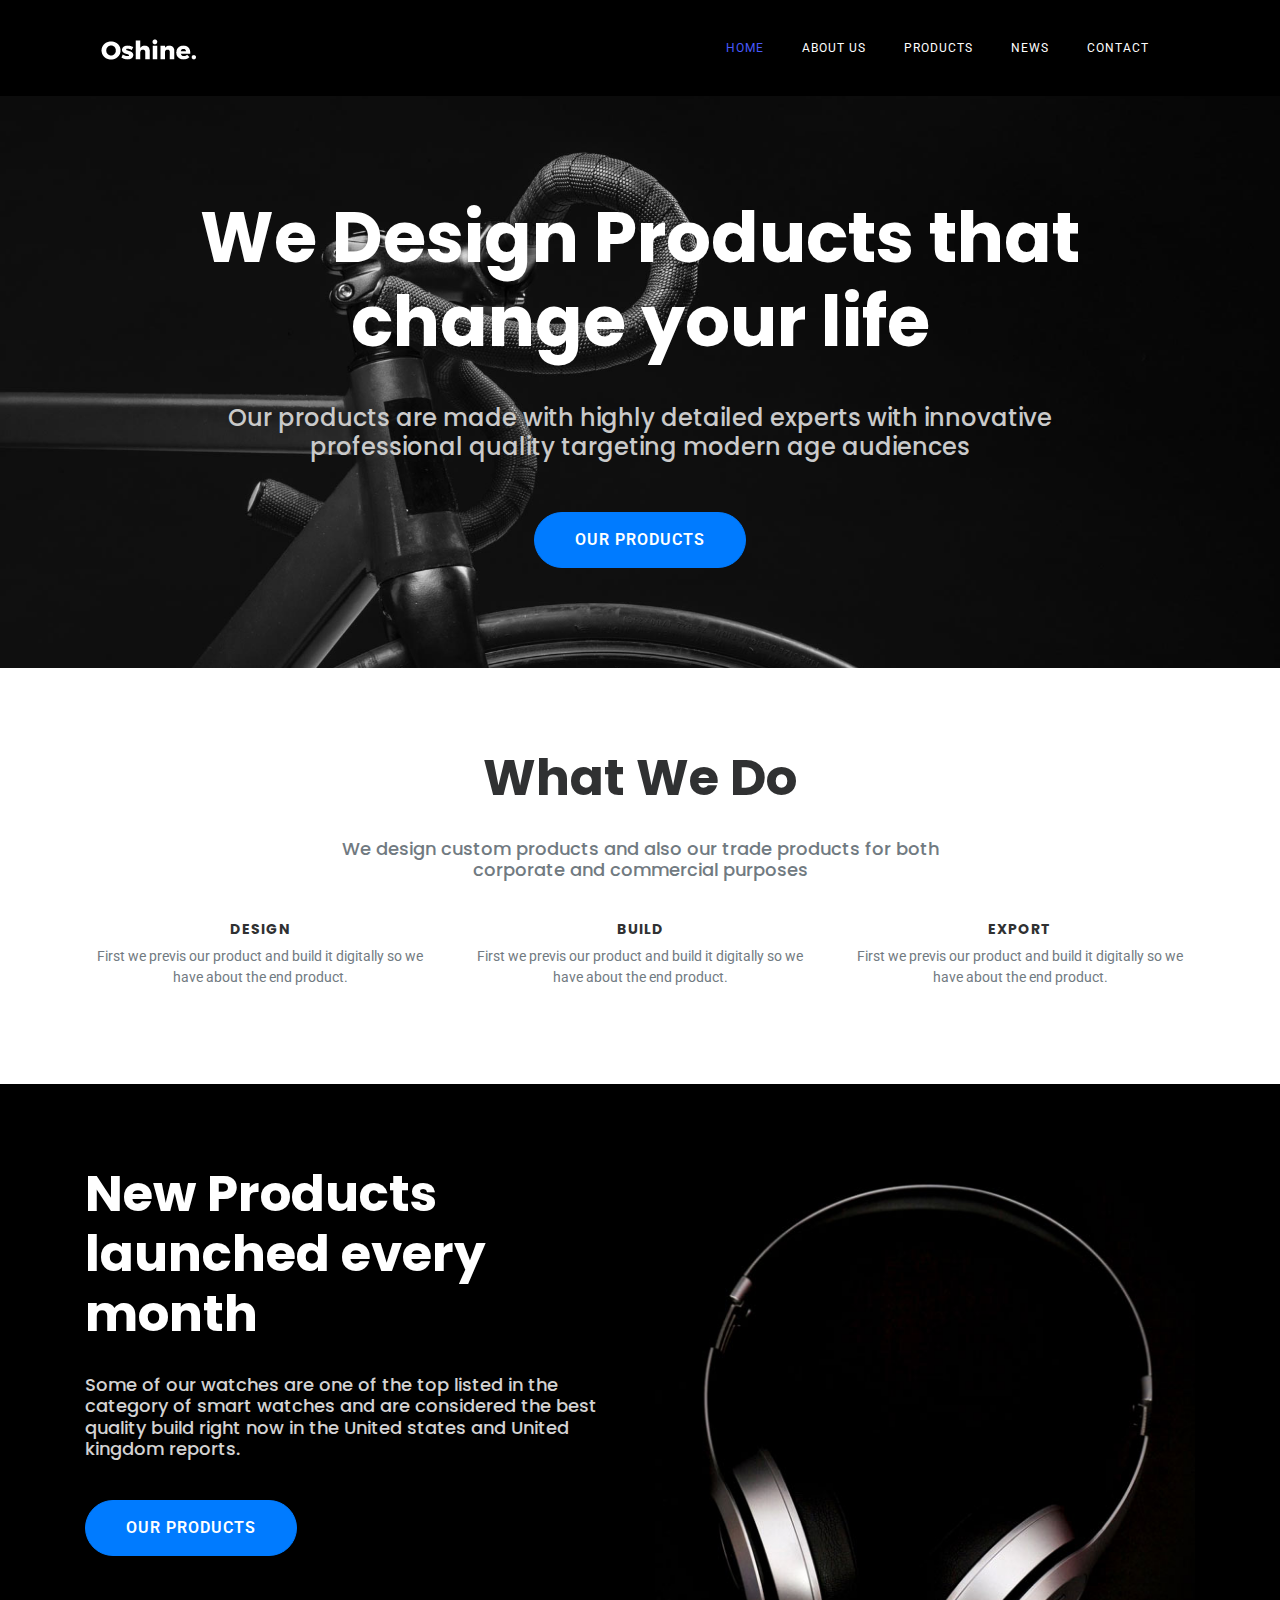
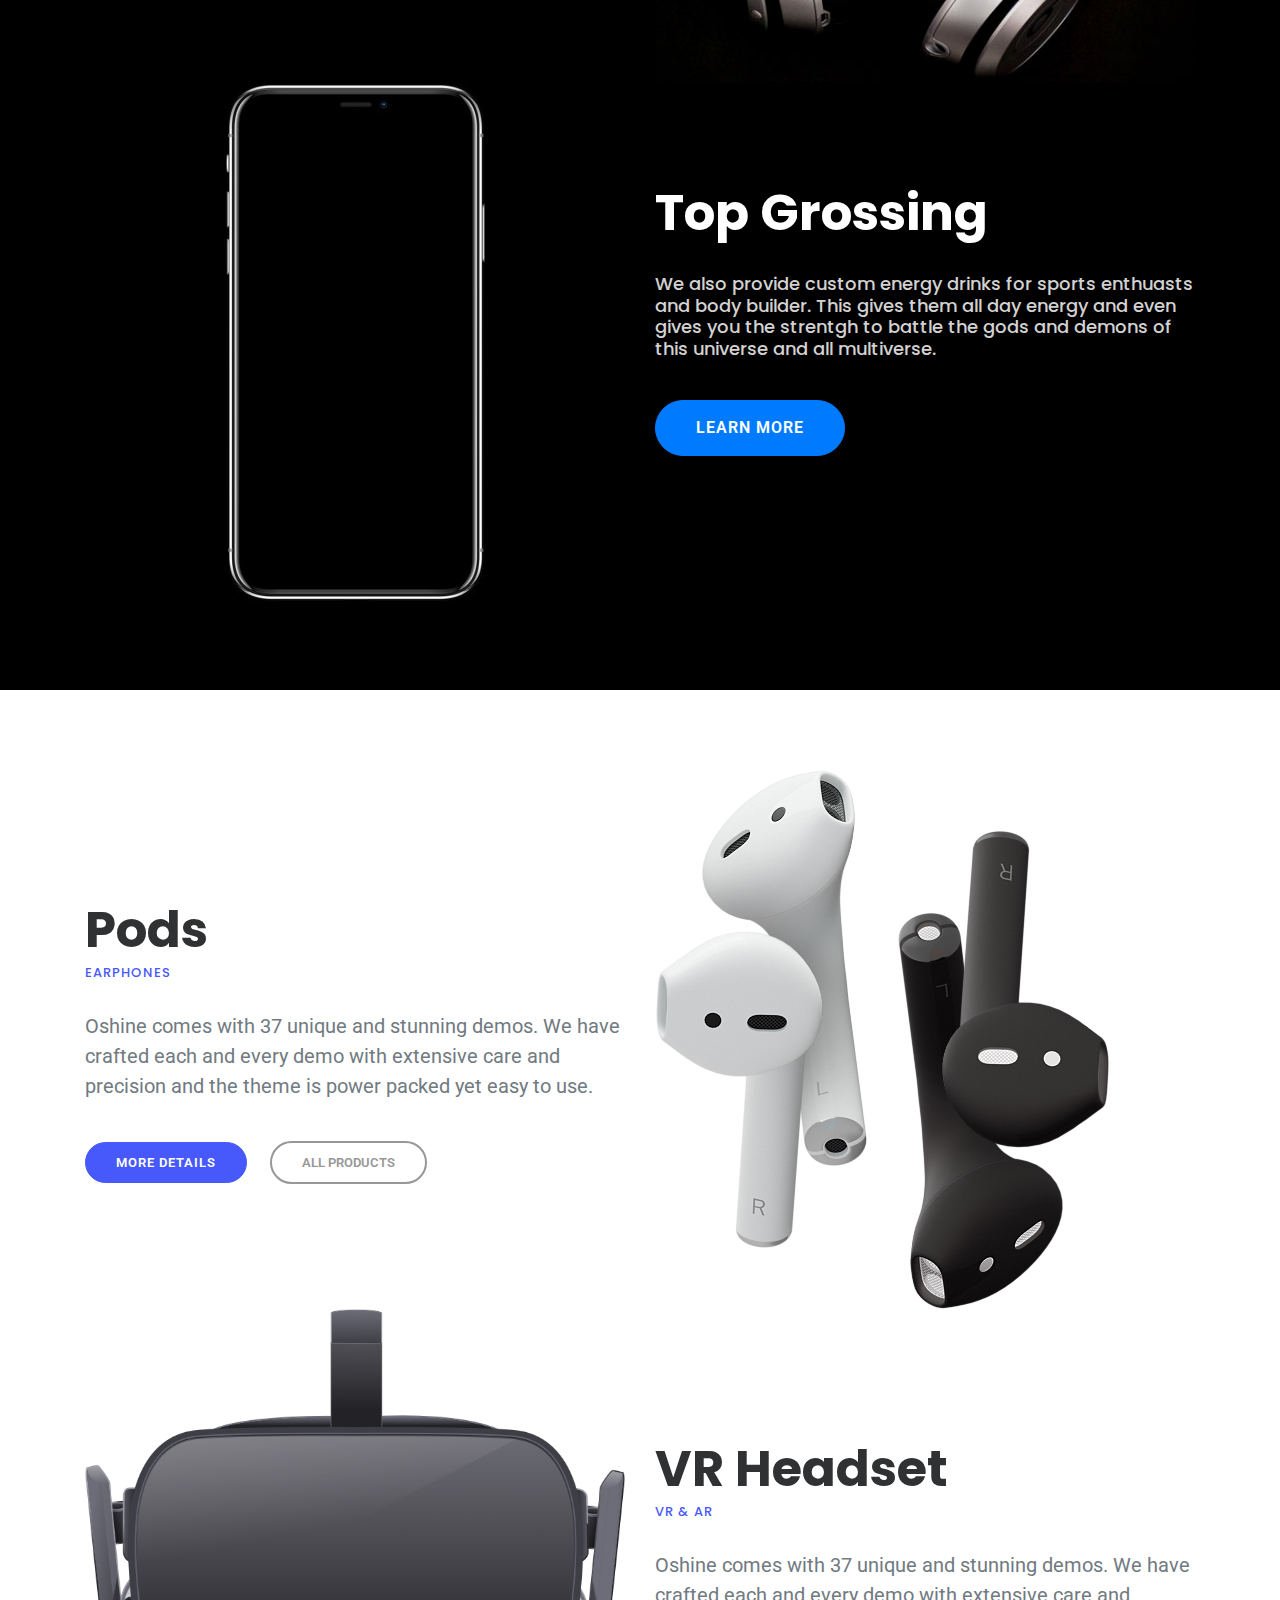
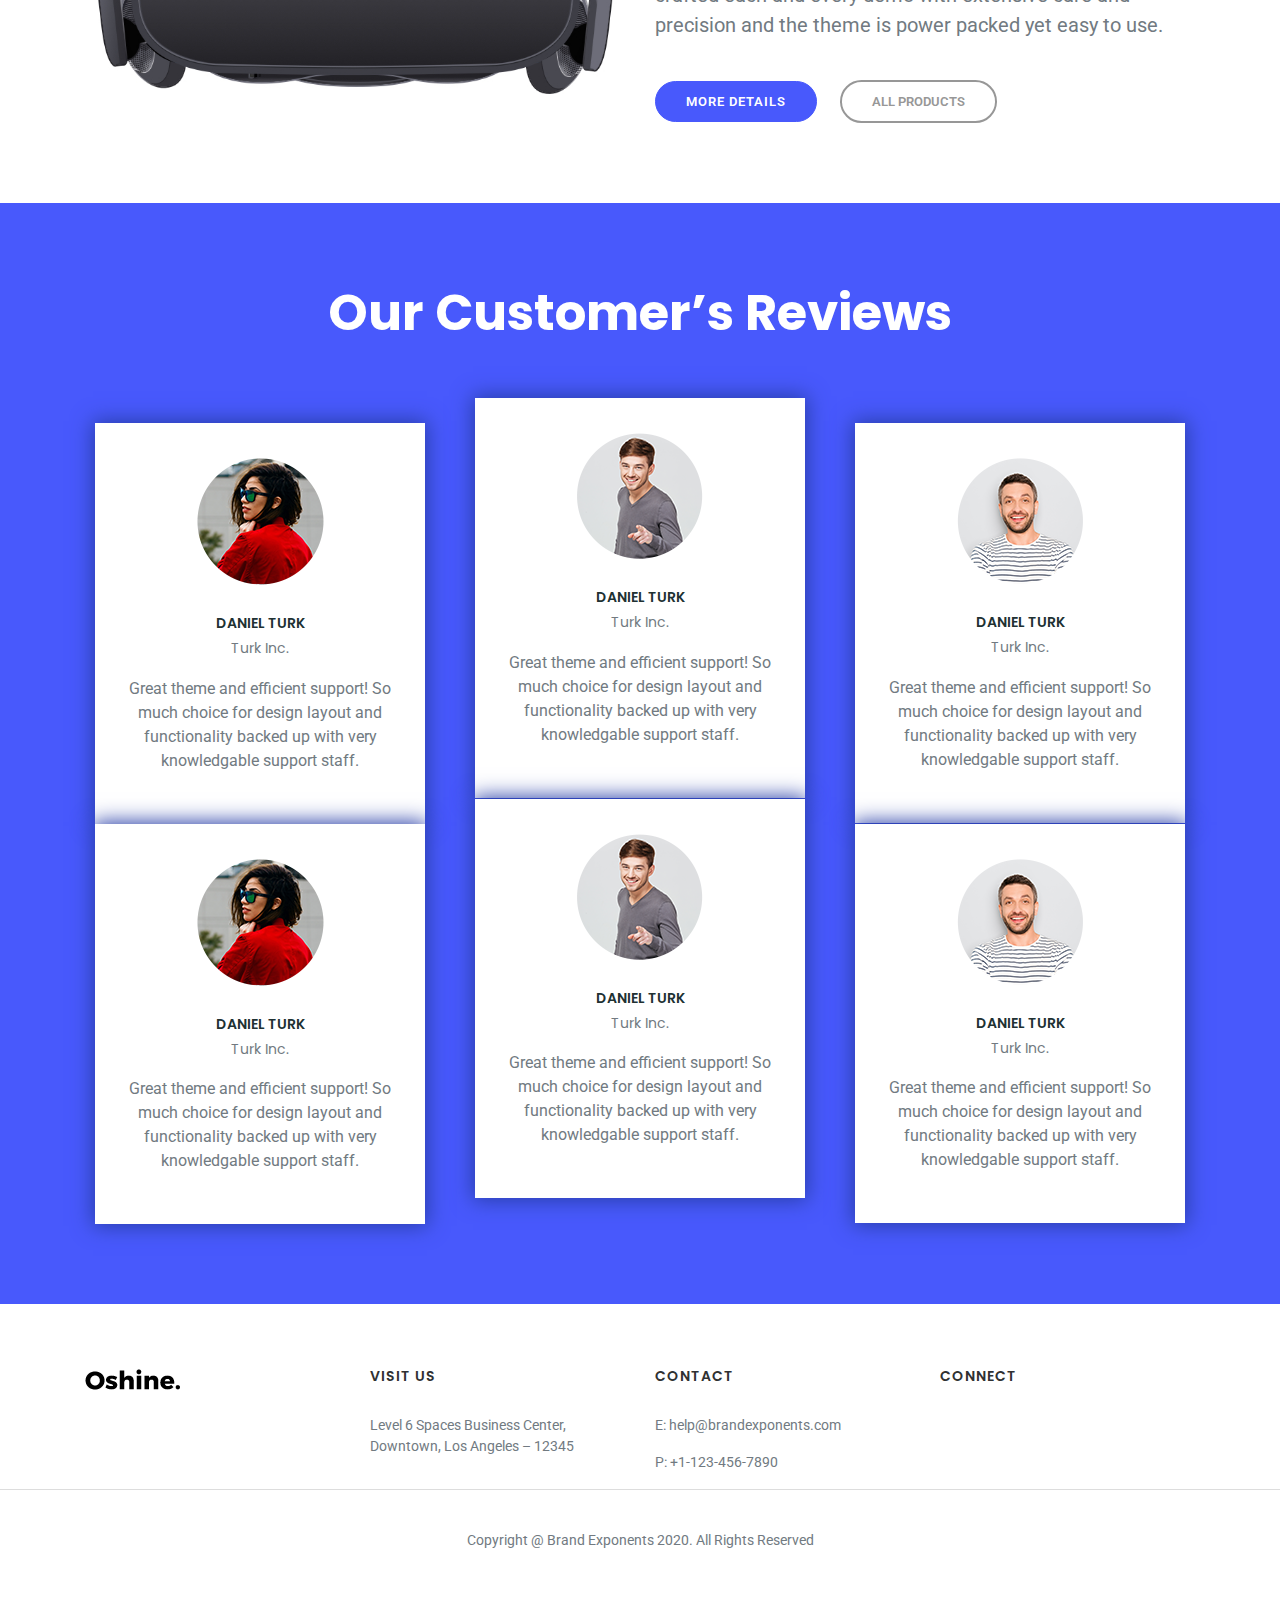
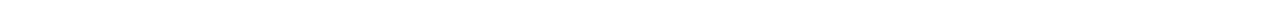
<file: index.html>
<!doctype html>
<html>
<head>
<meta charset="utf-8">
<meta name="viewport" content="width=device-width, initial-scale=1.0">
<title>Oshine 36</title>
<link href="css/bootstrap.min.css" rel="stylesheet">
<link href="css/bootstrap-custom.css" rel="stylesheet">
<link href="css/style.css" rel="stylesheet">
</head>

<body>
	
	<header>
		<div class="container">
			
			<nav class="navbar navbar-expand-lg navbar-light bg-light">
			  <a class="navbar-brand" href="index.html"><img src="img/oshine-min-logo-white.png" class="img-fluid"></a>
			  
			  <button class="navbar-toggler" type="button" data-toggle="collapse" data-target="#navbar" aria-controls="navbar" aria-expanded="false" aria-label="Toggle navigation">
				<span class="navbar-toggler-icon"></span>
			  </button>

			  <div class="collapse navbar-collapse" id="navbar">
				<ul class="navbar-nav ml-auto">
				  <li class="nav-item active">
					<a class="nav-link" href="index.html">Home</a>
				  </li>
				  <li class="nav-item">
					<a class="nav-link" href="about-us.html">About Us</a>
				  </li>
				  <li class="nav-item">
					<a class="nav-link" href="#">Products</a>
				  </li>
				  <li class="nav-item">
					<a class="nav-link" href="#">News</a>
				  </li>
				  <li class="nav-item">
					<a class="nav-link" href="#">Contact</a>
				  </li>
				</ul>

			  </div>
			</nav>
							
		</div>
	</header>
	
	
	<section id="hero">
		<div class="container">
			
			<h1>We Design Products that<br> change your life</h1>
			<h2>Our products are made with highly detailed experts with innovative<br> professional quality targeting modern age audiences</h2>
			<a href="#" class="btn btn-primary">Our Products</a>
			
		</div>
	</section>
	
	
	<section id="what" class="section">
		<div class="container">
			
			<h2 class="title">What We Do</h2>
			<h3 class="subtitle">We design custom products and also our trade products for both<br> corporate and commercial purposes</h3>
			
			<div class="row">
			
				<article class="col-md-4 col-sm-12 col-xs-12">
					<h4>Design</h4>
					<p>First we previs our product and build it digitally so we have about the end product.</p>
				</article>
				
				<article class="col-md-4 col-sm-12 col-xs-12">
					<h4>Build</h4>
					<p>First we previs our product and build it digitally so we have about the end product.</p>
				</article>
				
				<article class="col-md-4 col-sm-12 col-xs-12">
					<h4>Export</h4>
					<p>First we previs our product and build it digitally so we have about the end product.</p>
				</article>
			</div>
			
			
		</div>
	</section>
	
	
	<section id="products" class="section">
		<div class="container">
			
			<div class="row">
				
				<article class="col-md-6 col-sm-12">
					<h2 class="title">New Products launched every month</h2>
					<h3 class="subtitle">Some of our watches are one of the top listed in the category of smart watches and are considered the best quality build right now in the United states and United kingdom reports.</h3>
					<a href="#" class="btn btn-primary">Our Products</a>
				</article>
				
				<article class="col-md-6 col-sm-12">
					<img src="img/Headphone-2.jpg" class="img-fluid" alt="headphone">
				</article>
				
			</div>
			
			<div class="row">
				
				<article class="col-md-6 col-sm-12">
					<img src="img/x-top-gross.jpg" class="img-fluid m-auto d-block" alt="top gross">
				</article>
				
				<article class="col-md-6 col-sm-12">
					<h2 class="title title-ptop">Top Grossing</h2>
					<h3 class="subtitle">We also provide custom energy drinks for sports enthuasts and body builder. This gives them all day energy and even gives you the strentgh to battle the gods and demons of this universe and all multiverse.</h3>
					<a href="#" class="btn btn-primary">Learn More</a>
				</article>

			</div>			
			
		</div>
	</section>
	
	
	<section id="pods" class="section">
		<div class="container">
			
			<div class="row">
				
				<article class="col-md-6 col-sm-12">
					<h2 class="title">Pods</h2>
					<h3>Earphones</h3>
					<p>Oshine comes with 37 unique and stunning demos. We have crafted each and every demo with extensive care and precision and the theme is power packed yet easy to use.</p>
					
					<a href="#" class="btn btn-primary btn-azul">More Details</a>
					<a href="#" class="btn btn-primary btn-blanco">All Products</a>
					
				</article>
				
				<article class="col-md-6 col-sm-12">
					<img src="img/Pods.jpg" class="img-fluid" alt="Pods">
				</article>
				
			</div>
			
			<div class="row">
				
				<article class="col-md-6 col-sm-12">
					<img src="img/vr-headset.jpg" class="img-fluid" alt="Pods">
				</article>
				
				<article class="col-md-6 col-sm-12">
					<h2 class="title">VR Headset</h2>
					<h3>VR & AR</h3>
					<p>Oshine comes with 37 unique and stunning demos. We have crafted each and every demo with extensive care and precision and the theme is power packed yet easy to use.</p>
					
					<a href="#" class="btn btn-primary btn-azul">More Details</a>
					<a href="#" class="btn btn-primary btn-blanco">All Products</a>
					
				</article>
				
				
				
			</div>
			
		</div>
	</section>
	
	<section id="reviews" class="section">
		<div class="container">
			
			<h2 class="title">Our Customer’s Reviews</h2>
			
			<div class="row">
				
				<article class="col-md-4 col-sm-12">
					<div class="info-review">
						<img src="img/team-5.png" class="img-fluid" alt="review">
						<h3>Daniel Turk</h3>
						<h4>Turk Inc.</h4>
						<p>Great theme and efficient support! So much choice for design layout and functionality backed up with very knowledgable support staff.</p>
					</div>
				</article>
				
				<article class="col-md-4 col-sm-12">
					<div class="info-review">
						<img src="img/team-2.png" class="img-fluid" alt="review">
						<h3>Daniel Turk</h3>
						<h4>Turk Inc.</h4>
						<p>Great theme and efficient support! So much choice for design layout and functionality backed up with very knowledgable support staff.</p>
					</div>
				</article>
				
				<article class="col-md-4 col-sm-12">
					<div class="info-review">
						<img src="img/team-3.png" class="img-fluid" alt="review">
						<h3>Daniel Turk</h3>
						<h4>Turk Inc.</h4>
						<p>Great theme and efficient support! So much choice for design layout and functionality backed up with very knowledgable support staff.</p>
					</div>
				</article>
				
			</div>
			
			<div class="row">
				
				<article class="col-md-4 col-sm-12">
					<div class="info-review">
						<img src="img/team-5.png" class="img-fluid" alt="review">
						<h3>Daniel Turk</h3>
						<h4>Turk Inc.</h4>
						<p>Great theme and efficient support! So much choice for design layout and functionality backed up with very knowledgable support staff.</p>
					</div>
				</article>
				
				<article class="col-md-4 col-sm-12">
					<div class="info-review">
						<img src="img/team-2.png" class="img-fluid" alt="review">
						<h3>Daniel Turk</h3>
						<h4>Turk Inc.</h4>
						<p>Great theme and efficient support! So much choice for design layout and functionality backed up with very knowledgable support staff.</p>
					</div>
				</article>
				
				<article class="col-md-4 col-sm-12">
					<div class="info-review">
						<img src="img/team-3.png" class="img-fluid" alt="review">
						<h3>Daniel Turk</h3>
						<h4>Turk Inc.</h4>
						<p>Great theme and efficient support! So much choice for design layout and functionality backed up with very knowledgable support staff.</p>
					</div>
				</article>
				
			</div>
			
		</div>
	</section>
	
	
	<footer>
		<section id="info">
			<div class="container">
				<div class="row">
					<article class="col-md-3 col-sm-6 col-xs-12">
						<img src="img/oshine-new-logo-1.png" class="img-fluid">
					</article>
					<article class="col-md-3 col-sm-6 col-xs-12">
						<h3>Visit Us</h3>
						<p>Level 6 Spaces Business Center, Downtown, Los Angeles – 12345</p>
					</article>
					<article class="col-md-3 col-sm-6 col-xs-12">
						<h3>Contact</h3>
						<p>E: help@brandexponents.com</p>
						<p>P: +1-123-456-7890</p>
					</article>
					<article class="col-md-3 col-sm-6 col-xs-12">
						<h3>Connect</h3>
						<ul class="list-inline">
							<li class="list-inline-item"><a href="#"><i class="fab fa-facebook-f"></i></a></li>
							<li class="list-inline-item"><a href="#"><i class="fab fa-instagram"></i></a></li>
							<li class="list-inline-item"><a href="#"><i class="fab fa-pinterest-p"></i></a></li>
							<li class="list-inline-item"><a href="#"><i class="fab fa-behance"></i></a></li>
						</ul>
					</article>
				</div>
			</div>
		</section>
		<section id="copy">
			<div class="container">
				<p>Copyright @ Brand Exponents 2020. All Rights Reserved </p>
			</div>
		</section>
	</footer>
	
	
	
	<script src="js/jquery.min.js"></script>
	<script src="js/bootstrap.min.js"></script>
	
	
	<!-- Global site tag (gtag.js) - Google Analytics -->
<script async src="https://www.googletagmanager.com/gtag/js?id=UA-177413033-1"></script>
<script>
  window.dataLayer = window.dataLayer || [];
  function gtag(){dataLayer.push(arguments);}
  gtag('js', new Date());

  gtag('config', 'UA-177413033-1');
</script>


</body>
</html>
</file>
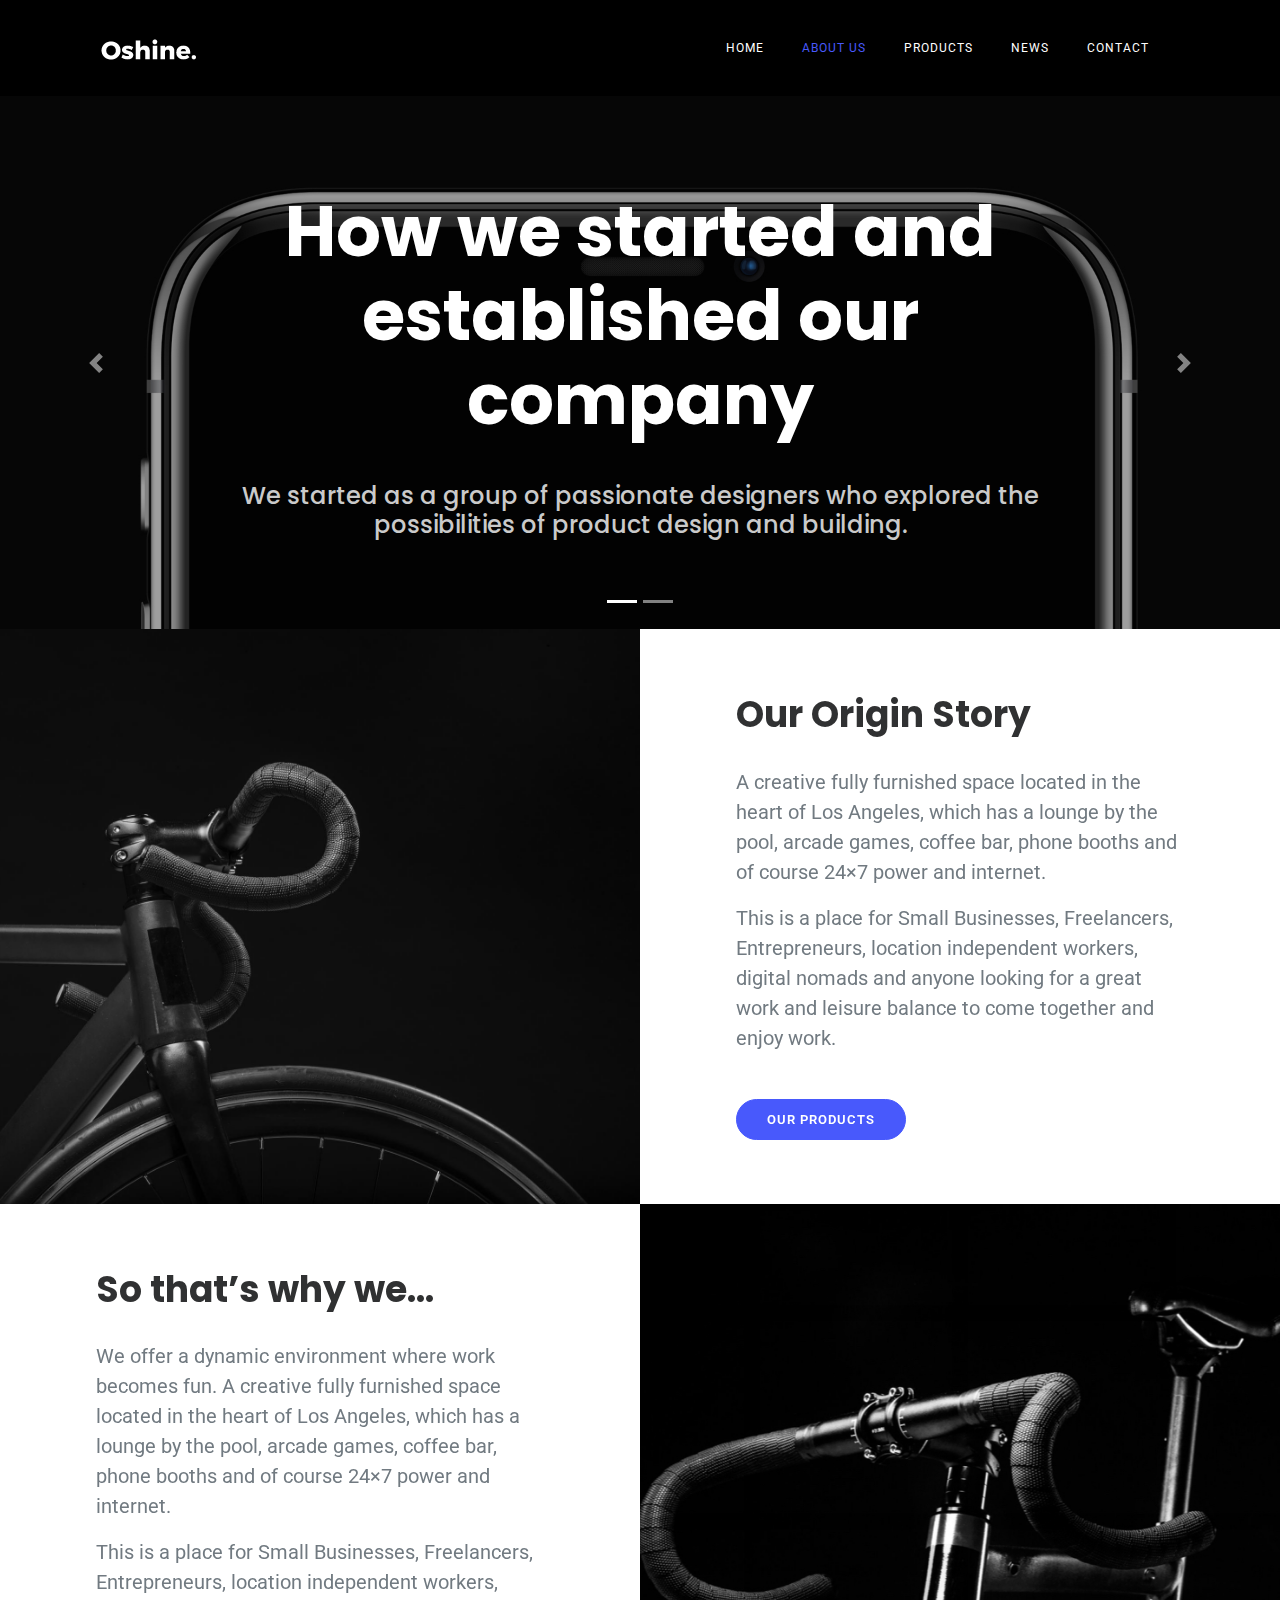
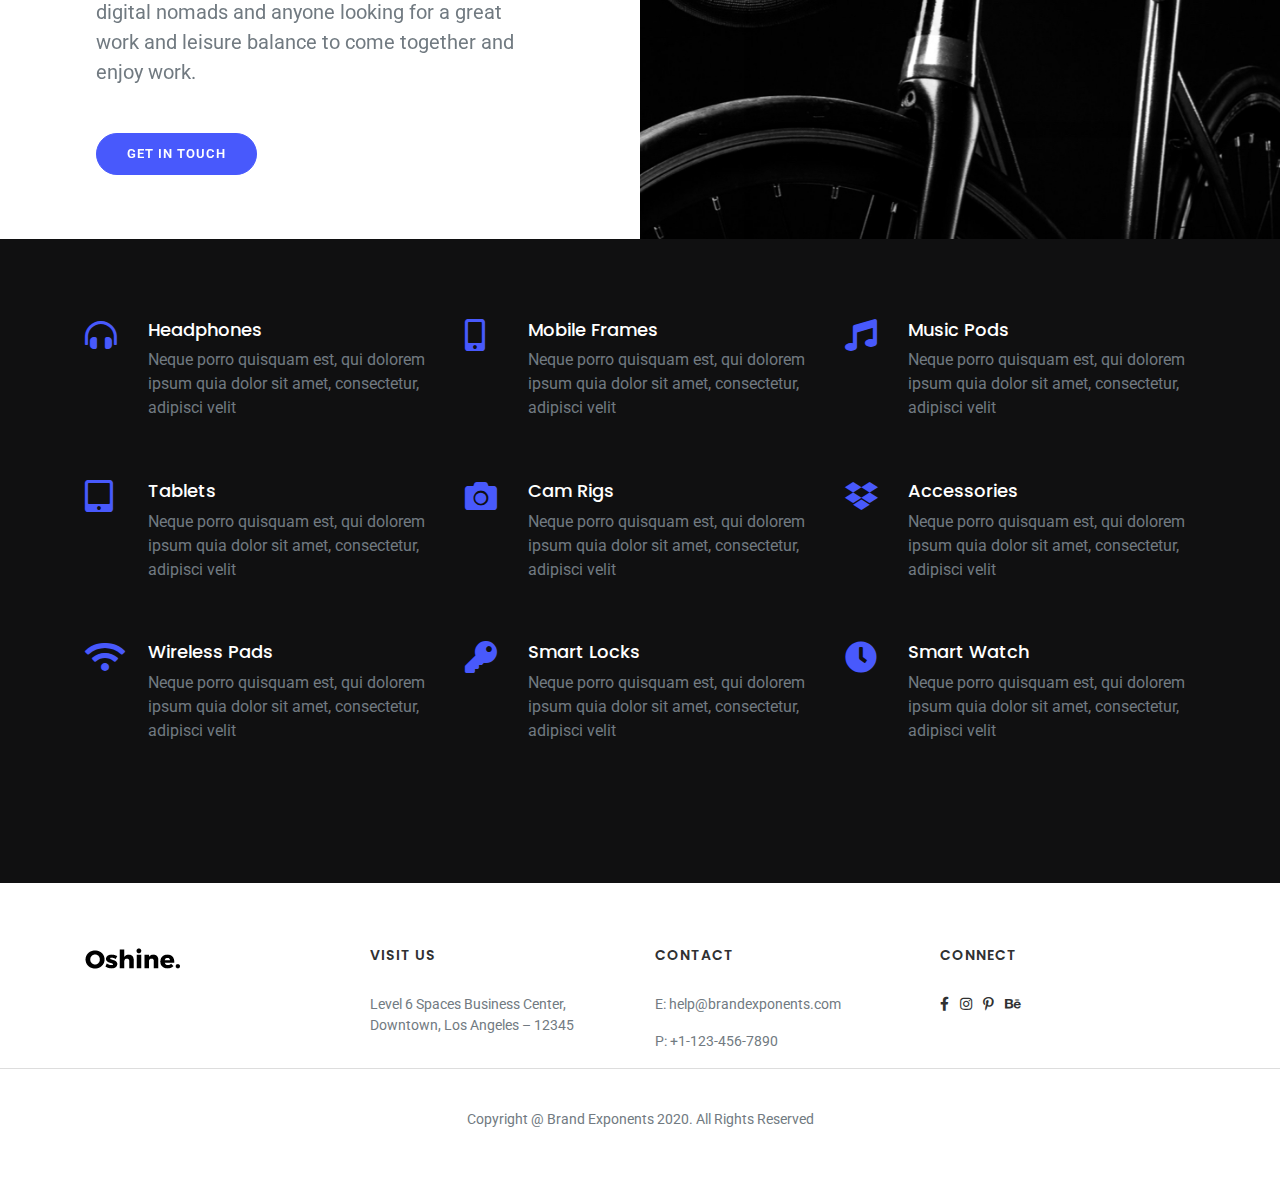
<file: about-us.html>
<!doctype html>
<html>
<head>
<meta charset="utf-8">
<meta name="viewport" content="width=device-width, initial-scale=1.0">
<title>About Us - Oshine36</title>
<link href="css/bootstrap.min.css" rel="stylesheet">
<link href="css/bootstrap-custom.css" rel="stylesheet">
<link href="https://cdnjs.cloudflare.com/ajax/libs/font-awesome/5.12.1/css/all.min.css" rel="stylesheet">
<link href="css/style.css" rel="stylesheet">

<!--SEO-->
<meta name="Keywords" content="oshine 36, about us Oshine 36, oshine, best company">
<meta name="Description" content="About Us Oshine 36, We started as a group of passionate designers who explored the possibilities of product design and building.">

</head>

<body>
	
	<header>
		<div class="container">
			
			<nav class="navbar navbar-expand-lg navbar-light bg-light">
			  <a class="navbar-brand" href="index.html"><img src="img/oshine-min-logo-white.png" class="img-fluid"></a>
			  
			  <button class="navbar-toggler" type="button" data-toggle="collapse" data-target="#navbar" aria-controls="navbar" aria-expanded="false" aria-label="Toggle navigation">
				<span class="navbar-toggler-icon"></span>
			  </button>

			  <div class="collapse navbar-collapse" id="navbar">
				<ul class="navbar-nav ml-auto">
				  <li class="nav-item">
					<a class="nav-link" href="index.html">Home</a>
				  </li>
				  <li class="nav-item active">
					<a class="nav-link" href="about-us.html">About Us</a>
				  </li>
				  <li class="nav-item">
					<a class="nav-link" href="#">Products</a>
				  </li>
				  <li class="nav-item">
					<a class="nav-link" href="#">News</a>
				  </li>
				  <li class="nav-item">
					<a class="nav-link" href="#">Contact</a>
				  </li>
				</ul>

			  </div>
			</nav>
							
		</div>
	</header>
	
	
	<section id="slides">
		<div id="carouselExampleControls" class="carousel slide" data-ride="carousel">
			<ol class="carousel-indicators">
				<li data-target="#carouselExampleControls" data-slide-to="0" class="active"></li>
				<li data-target="#carouselExampleControls" data-slide-to="1"></li>
			  </ol>
			
		  <div class="carousel-inner">
			<div class="carousel-item active">
			  <img class="d-block w-100" src="img/iphone-big.jpg" alt="First slide">
				<div class="carousel-caption">
					<h1>How we started and established our company</h1>
					<h2>We started as a group of passionate designers who explored the possibilities of product design and building.</h2>
				</div>
			</div>
			<div class="carousel-item">
			  <img class="d-block w-100" src="img/iphone-big.jpg" alt="Second slide">
				<div class="carousel-caption">
					<h1>How we started and established our company</h1>
					<h2>We started as a group of passionate designers who explored the possibilities of product design and building.</h2>
				</div>
			</div>

		  </div>
		  <a class="carousel-control-prev" href="#carouselExampleControls" role="button" data-slide="prev">
			<span class="carousel-control-prev-icon" aria-hidden="true"></span>
			<span class="sr-only">Previous</span>
		  </a>
		  <a class="carousel-control-next" href="#carouselExampleControls" role="button" data-slide="next">
			<span class="carousel-control-next-icon" aria-hidden="true"></span>
			<span class="sr-only">Next</span>
		  </a>
		</div>
	</section>
	
	
	<section id="story">
		<div class="container-fluid p-0">
			
			<div class="row no-gutters">
				<article class="col-md-6 col-sm-12 bg-story">
					
				</article>
				<article class="col-md-6 col-sm-12">
					<div class="content">

						<h2 class="title">Our Origin Story</h2>

						<p>A creative fully furnished space located in the heart of Los Angeles, which has a lounge by the pool, arcade games, coffee bar, phone booths and of course 24×7 power and internet. </p>

						<p>This is a place for Small Businesses, Freelancers, Entrepreneurs, location independent workers, digital nomads and anyone looking for a great work and leisure balance to come together and enjoy work.</p>

						<a href="#" class="btn btn-azul">Our Products</a>
					</div>
					
				</article>
			</div>
			
			<div class="row no-gutters">
				<article class="col-md-6 col-sm-12">
					<div class="content">

						<h2 class="title">So that’s why we…</h2>

						<p>We offer a dynamic environment where work becomes fun. A creative fully furnished space located in the heart of Los Angeles, which has a lounge by the pool, arcade games, coffee bar, phone booths and of course 24×7 power and internet. </p>

						<p>This is a place for Small Businesses, Freelancers, Entrepreneurs, location independent workers, digital nomads and anyone looking for a great work and leisure balance to come together and enjoy work.</p>

						<a href="#" class="btn btn-azul">Get In Touch</a>
					</div>
					
				</article>
				<article class="col-md-6 col-sm-12 bg-story2">
					
				</article>
			</div>
			
		</div>
	</section>
	
	
	<section id="about-icons" class="section">
		<div class="container">
			
			<div class="row">
				
				<article class="col-md-4 col-sm-12">
					<div class="row">
						<article class="col-md-2 col-sm-2 col-2">
							<i class="fas fa-headphones-alt"></i>
						</article>
						<article class="col-md-10 col-sm-10 col-10" >
							<h3>Headphones</h3>
							<p>Neque porro quisquam est, qui dolorem ipsum quia dolor sit amet, consectetur, adipisci velit</p>
						</article>
					</div>
				</article>
				
				<article class="col-md-4 col-sm-12">
					<div class="row">
						<article class="col-md-2 col-sm-2 col-2">
							<i class="fas fa-mobile-alt"></i> 
						</article>
						<article class="col-md-10 col-sm-10 col-10" >
							<h3>Mobile Frames</h3>
							<p>Neque porro quisquam est, qui dolorem ipsum quia dolor sit amet, consectetur, adipisci velit</p>
						</article>
					</div>
				</article>
				
				<article class="col-md-4 col-sm-12">
					<div class="row">
						<article class="col-md-2 col-sm-2 col-2">
							<i class="fas fa-music"></i>
						</article>
						<article class="col-md-10 col-sm-10 col-10" >
							<h3>Music Pods</h3>
							<p>Neque porro quisquam est, qui dolorem ipsum quia dolor sit amet, consectetur, adipisci velit</p>
						</article>
					</div>
				</article>
				
			</div>
			
			<div class="row">
				
				<article class="col-md-4 col-sm-12">
					<div class="row">
						<article class="col-md-2 col-sm-2 col-xs-12">
							<i class="fas fa-tablet-alt"></i>
						</article>
						<article class="col-md-10 col-sm-10 col-xs-12" >
							<h3>Tablets</h3>
							<p>Neque porro quisquam est, qui dolorem ipsum quia dolor sit amet, consectetur, adipisci velit</p>
						</article>
					</div>
				</article>
				
				<article class="col-md-4 col-sm-12">
					<div class="row">
						<article class="col-md-2 col-sm-2 col-xs-12">
							<i class="fas fa-camera"></i>
						</article>
						<article class="col-md-10 col-sm-10 col-xs-12" >
							<h3>Cam Rigs</h3>
							<p>Neque porro quisquam est, qui dolorem ipsum quia dolor sit amet, consectetur, adipisci velit</p>
						</article>
					</div>
				</article>
				
				<article class="col-md-4 col-sm-12">
					<div class="row">
						<article class="col-md-2 col-sm-2 col-xs-12">
							<i class="fab fa-dropbox"></i>
						</article>
						<article class="col-md-10 col-sm-10 col-xs-12" >
							<h3>Accessories</h3>
							<p>Neque porro quisquam est, qui dolorem ipsum quia dolor sit amet, consectetur, adipisci velit</p>
						</article>
					</div>
				</article>
				
			</div>
			
			<div class="row">
				
				<article class="col-md-4 col-sm-12">
					<div class="row">
						<article class="col-md-2 col-sm-2 col-xs-12">
							<i class="fas fa-wifi"></i>
						</article>
						<article class="col-md-10 col-sm-10 col-xs-12" >
							<h3>Wireless Pads</h3>
							<p>Neque porro quisquam est, qui dolorem ipsum quia dolor sit amet, consectetur, adipisci velit</p>
						</article>
					</div>
				</article>
				
				<article class="col-md-4 col-sm-12">
					<div class="row">
						<article class="col-md-2 col-sm-2 col-xs-12">
							<i class="fas fa-key"></i>
						</article>
						<article class="col-md-10 col-sm-10 col-xs-12" >
							<h3>Smart Locks</h3>
							<p>Neque porro quisquam est, qui dolorem ipsum quia dolor sit amet, consectetur, adipisci velit</p>
						</article>
					</div>
				</article>
				
				<article class="col-md-4 col-sm-12">
					<div class="row">
						<article class="col-md-2 col-sm-2 col-xs-12">
							<i class="fas fa-clock"></i>
						</article>
						<article class="col-md-10 col-sm-10 col-xs-12" >
							<h3>Smart Watch</h3>
							<p>Neque porro quisquam est, qui dolorem ipsum quia dolor sit amet, consectetur, adipisci velit</p>
						</article>
					</div>
				</article>
				
			</div>
			
		</div>
	</section>
	
	
	<footer>
		<section id="info">
			<div class="container">
				<div class="row">
					<article class="col-md-3 col-sm-6 col-xs-12">
						<img src="img/oshine-new-logo-1.png" class="img-fluid">
					</article>
					<article class="col-md-3 col-sm-6 col-xs-12">
						<h3>Visit Us</h3>
						<p>Level 6 Spaces Business Center, Downtown, Los Angeles – 12345</p>
					</article>
					<article class="col-md-3 col-sm-6 col-xs-12">
						<h3>Contact</h3>
						<p>E: help@brandexponents.com</p>
						<p>P: +1-123-456-7890</p>
					</article>
					<article class="col-md-3 col-sm-6 col-xs-12">
						<h3>Connect</h3>
						<ul class="list-inline">
							<li class="list-inline-item"><a href="#"><i class="fab fa-facebook-f"></i></a></li>
							<li class="list-inline-item"><a href="#"><i class="fab fa-instagram"></i></a></li>
							<li class="list-inline-item"><a href="#"><i class="fab fa-pinterest-p"></i></a></li>
							<li class="list-inline-item"><a href="#"><i class="fab fa-behance"></i></a></li>
						</ul>
					</article>
				</div>
			</div>
		</section>
		<section id="copy">
			<div class="container">
				<p>Copyright @ Brand Exponents 2020. All Rights Reserved </p>
			</div>
		</section>
	</footer>
	
	
	
	
	
	<script src="js/jquery.min.js"></script>
	<script src="js/bootstrap.min.js"></script>
	
	
	
	
	
	<!-- Global site tag (gtag.js) - Google Analytics -->
<script async src="https://www.googletagmanager.com/gtag/js?id=UA-177413033-1"></script>
<script>
  window.dataLayer = window.dataLayer || [];
  function gtag(){dataLayer.push(arguments);}
  gtag('js', new Date());

  gtag('config', 'UA-177413033-1');
</script>

	
</body>
</html>
</file>
<file: css/style.css>
@import url('https://fonts.googleapis.com/css2?family=Poppins:wght@300;400;600&family=Roboto:wght@300;400;500;700&display=swap');
body{
	font-family: 'Roboto', sans-serif;
	font-size: 14px;
	color: #717A81;
}
h1,h2,h3,h4,h5,h6{
	font-family: 'Poppins', sans-serif;
}
header{
	background-color: #000;
	padding: 20px 0;
	text-align: center;
}

#hero{
	background-image: url(../img/v36-intro.jpg);
	background-position: center;
	background-repeat: no-repeat;
	background-size: cover;
	text-align: center;
	padding: 100px 0;
	color: #fff;
}


#hero h1,
#slides h1{
	font-size: 70px;
	font-weight: 700;
}

#hero h2,
#slides h2{
	font-size: 24px;
	margin-top: 40px;
	margin-bottom: 50px;
	color: #cacaca;
}

#hero .btn,
#products .btn,
.btn-azul{
	text-transform: uppercase;
	padding: 15px 40px;
	font-weight: 600;
	letter-spacing: 1px;
	border-radius: 40px;
	color: #fff;
}


.title{
	font-weight: 700;
	text-align: center;
	font-size: 50px;
	color: #303132;
	margin-bottom: 30px;
}
.subtitle{
	font-size: 18px;
	text-align: center;
	margin-bottom: 40px;
}

.section{
	padding: 80px 0;	
}

#what{
	text-align: center;
}

#what article h4{
	font-size: 14px;
	font-weight: 700;
	text-transform: uppercase;
	color: #303132;
	letter-spacing: 1px;
}


#products{
	background-color: #000;
	color: #fff;
}

#products .title{
	text-align: left;
	color: #fff;
}

#products .subtitle{
	text-align: left;
	color: #d2d2d2;
	font-size: 18px;
}

.title-ptop{
	padding-top: 100px;
}


#pods .title{
	text-align: left;
	margin-top: 130px;
	margin-bottom: 5px;
}

#pods h3{
	text-transform: uppercase;
	color: #4859fc;
	font-size: 13px;
	letter-spacing: 1px;
	margin-bottom: 30px;
}

#pods p{
	font-size: 20px;
	margin-bottom: 40px;
}


.btn-azul{
	padding: 10px 30px;
	font-size: 13px;
	font-weight: 600;
	background-color: #4859fc;
	border-color: #4859fc;
}
.btn-blanco{
	padding: 10px 30px;
	font-size: 13px;
	font-weight: 600;
	color: #979797;
	text-transform: uppercase;
	background-color: #fff;
	border: 2px solid #979797;
	border-radius: 40px;
	margin-left: 20px;
}
.btn-blanco:hover{
	background-color: #4859fc;
	border-color: #4859fc;
}



#reviews{
	background-color: #4859fc;
	text-align: center;
}
#reviews .title{
	color: #fff;
	margin-bottom: 80px;
}

#reviews article{
	padding-left: 25px;
	padding-right: 25px;
}
#reviews .info-review{
	background-color: #fff;
	padding: 35px 20px;
	box-shadow: 0px 0px 20px 2px #283ea7;
}

.info-review h3{
	color: #203132;
	font-size: 14px;
	text-transform: uppercase;
	font-weight: 600;
	margin-top: 30px;
}
.info-review h4{
	font-size: 14px;	
	font-weight: 400;
	margin-bottom: 20px;
}
.info-review p{
	font-size: 16px;
}

#reviews article:first-child,
#reviews article:last-child
{
	margin-top: 0px;
}

#reviews article:nth-child(2){
	transform: translateY(-25px);
}


.content{
	padding: 10% 15%;
}
.content .title{
	text-align: left;
	font-size: 36px;
}
.content p{
	font-size: 20px;
}
.content .btn{
	margin-top: 30px;
}

.bg-story{
	background-image: url(../img/v36-intro.jpg);
	background-position: center;
	background-size: cover;
	background-repeat: no-repeat;
}

.bg-story2{
	background-image: url(../img/../img/Rectangle-12-Copy.jpg);
	background-position: center;
	background-size: cover;
	background-repeat: no-repeat;
}


#about-icons{
	background-color: #101011;
}
#about-icons h3{
	color: #fff;
	font-size: 18px;
}
#about-icons p{
	font-size: 16px;
}

#about-icons i{
	font-size: 32px;
	color: #4859fc;
}

#about-icons .row{
	margin-bottom: 3%;
}



footer{
	padding-top: 5%;
}
footer #info h3{
	font-size: 14px;
	text-transform: uppercase;
	font-weight: 600;
	letter-spacing: 1px;
	margin-bottom: 30px;
	color: #303132;
}
footer #copy{
	border-top: 1px solid #ddd;
	text-align: center;
	padding: 40px 0;
}
footer #info a{
	color: #303132;
}
</file>
